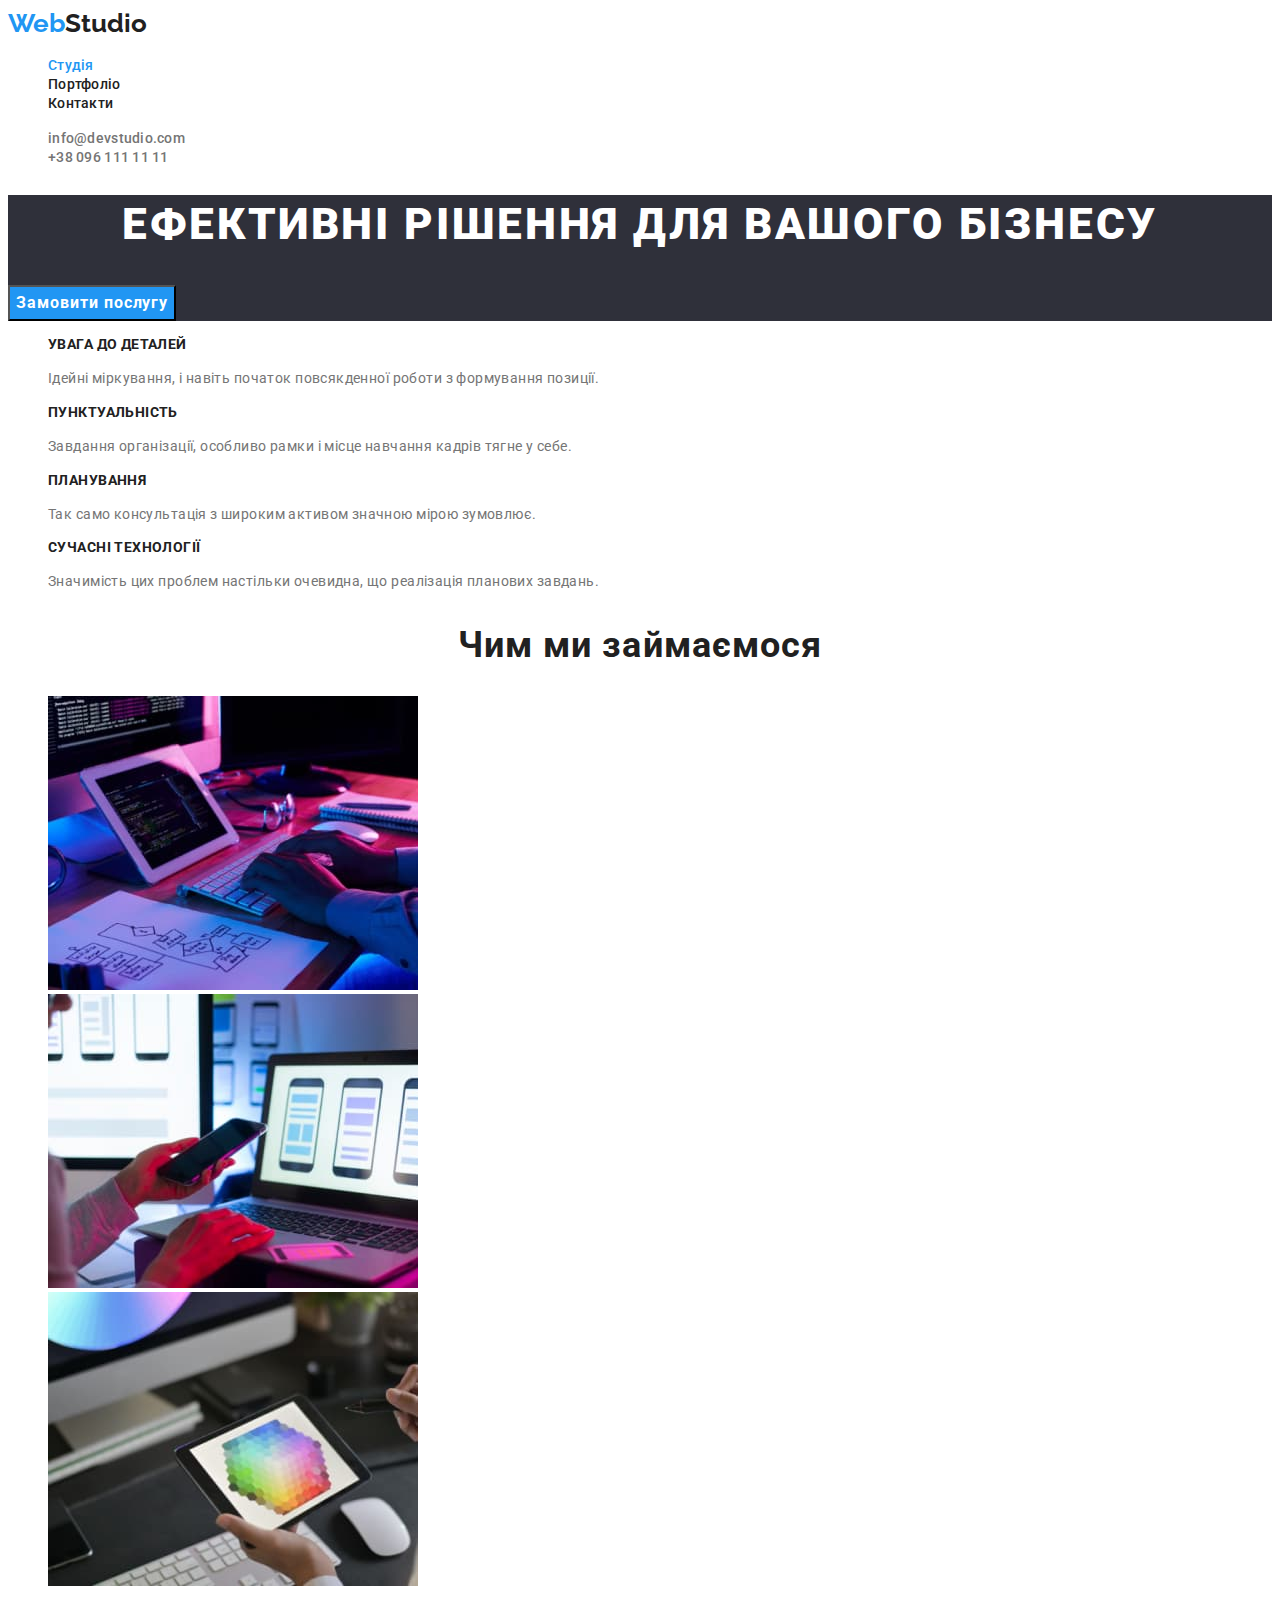
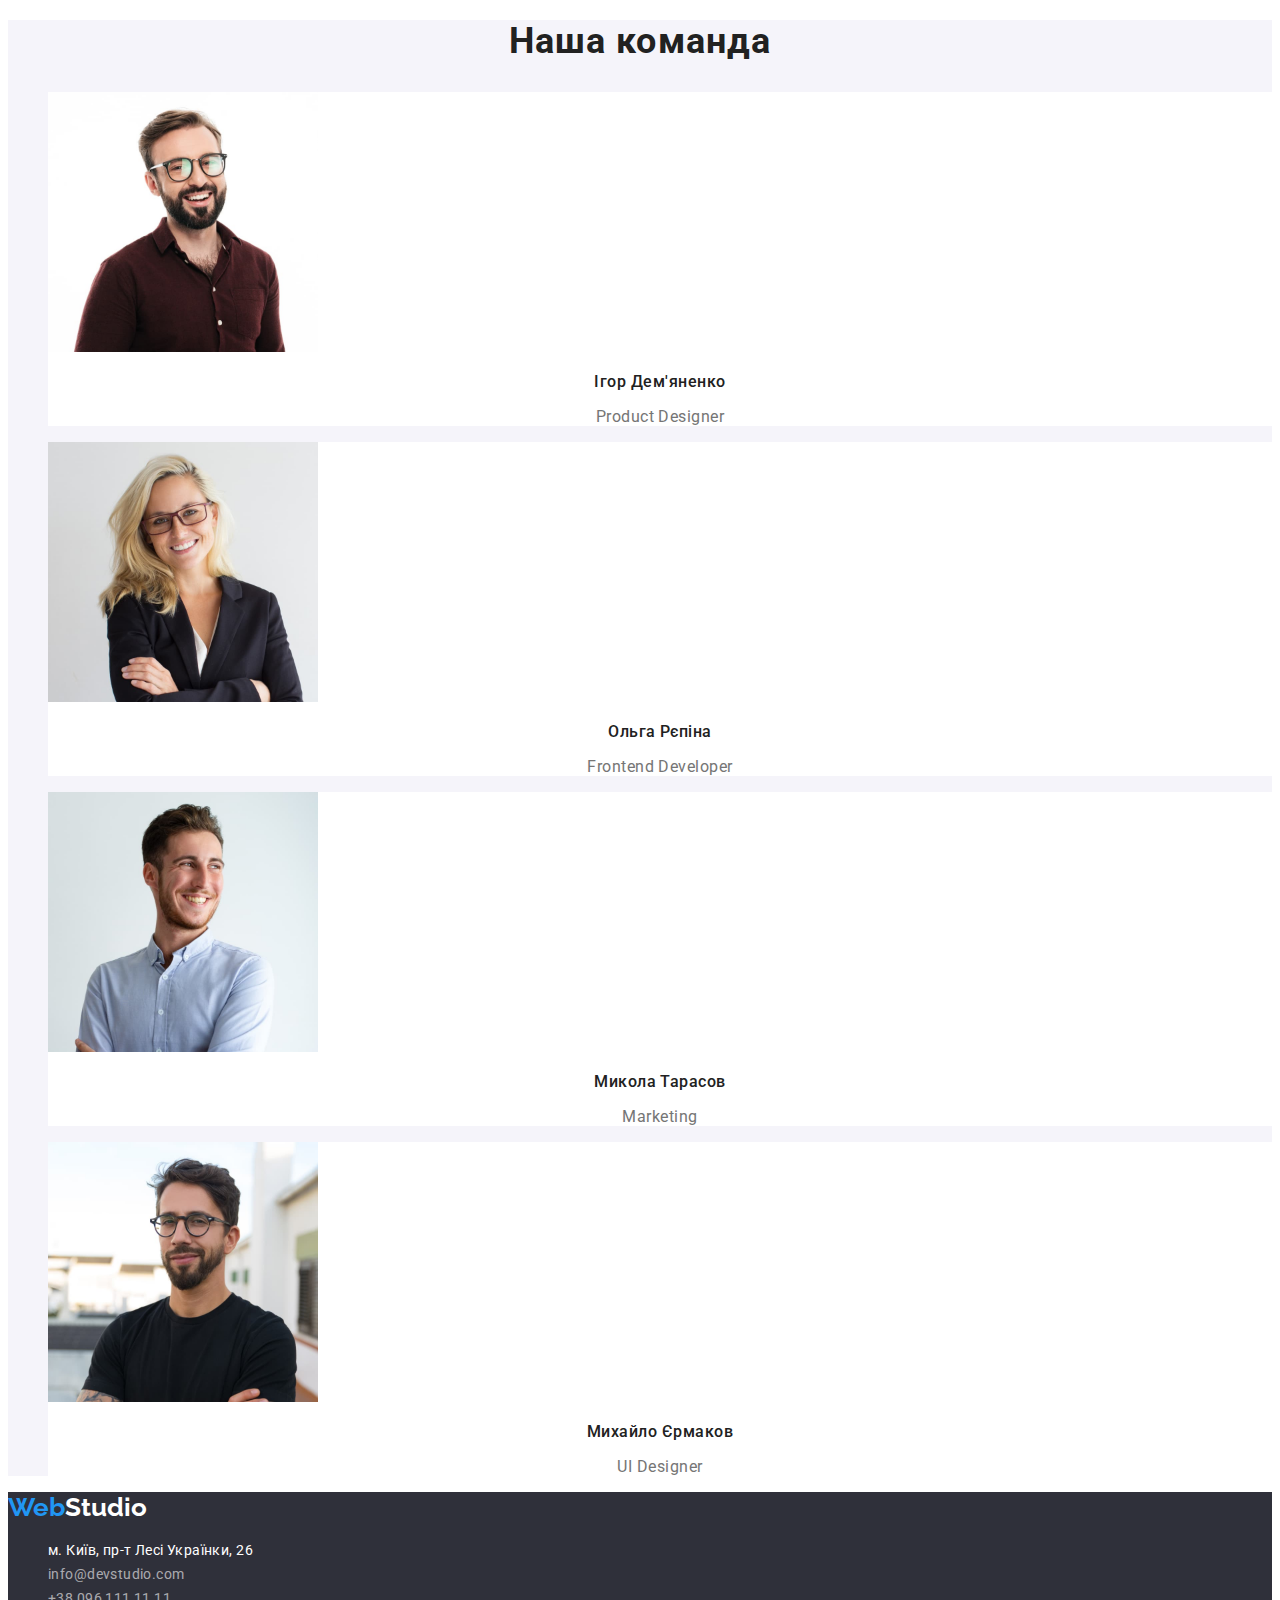
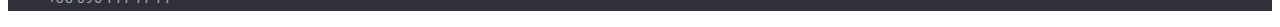
<file: index.html>
<!DOCTYPE html>
<html lang="uk">
  <head>
    <meta charset="utf-8" />
    <meta http-equiv="x-ua-compatible" content="ie=edge" />
    <meta name="viewport" content="width=device-width, initial-scale=1.0" />
    <title>WebStudio</title>
    <link rel="preconnect" href="https://fonts.googleapis.com" />
    <link rel="preconnect" href="https://fonts.gstatic.com" crossorigin />
    <link
      href="https://fonts.googleapis.com/css2?family=Raleway:wght@700&family=Roboto:wght@400;500;700;900&display=swap"
      rel="stylesheet"
    />
    <link rel="stylesheet" href="./css/styles.css" />
  </head>
  <body>
    <!-- Header -->
    <header class="header">
      <nav>
        <a href="./" class="logo link">
          <span class="particle">Web</span>Studio
        </a>

        <ul class="nav-pages list">
          <li><a href="./" class="link current">Студія</a></li>
          <li><a href="./portfolio.html" class="link">Портфоліо</a></li>
          <li><a href="#" class="link">Контакти</a></li>
        </ul>
      </nav>

      <ul class="nav-contacts list">
        <li>
          <a href="mailto:info@devstudio.com" class="link"
            >info@devstudio.com</a
          >
        </li>
        <li><a href="tel:+380961111111" class="link">+38 096 111 11 11</a></li>
      </ul>
    </header>

    <main>
      <!-- Hero -->
      <section class="hero">
        <h1 class="hero-title">Ефективні рішення для вашого бізнесу</h1>
        <button type="button" class="button primary">Замовити послугу</button>
      </section>

      <!-- Our benefits -->
      <section class="section benefits">
        <h2 class="section-title visually-hidden">Наші переваги</h2>
        <ul class="benefits list">
          <li>
            <h3 class="benefit-title">УВАГА ДО ДЕТАЛЕЙ</h3>
            <p class="benefit-description">
              Ідейні міркування, і навіть початок повсякденної роботи з
              формування позиції.
            </p>
          </li>
          <li>
            <h3 class="benefit-title">ПУНКТУАЛЬНІСТЬ</h3>
            <p class="benefit-description">
              Завдання організації, особливо рамки і місце навчання кадрів тягне
              у себе.
            </p>
          </li>
          <li>
            <h3 class="benefit-title">ПЛАНУВАННЯ</h3>
            <p class="benefit-description">
              Так само консультація з широким активом значною мірою зумовлює.
            </p>
          </li>
          <li>
            <h3 class="benefit-title">СУЧАСНІ ТЕХНОЛОГІЇ</h3>
            <p class="benefit-description">
              Значимість цих проблем настільки очевидна, що реалізація планових
              завдань.
            </p>
          </li>
        </ul>
      </section>

      <!-- Our product -->
      <section class="section product">
        <h2 class="section-title">Чим ми займаємося</h2>
        <ul class="list">
          <li>
            <img
              src="./images/studio/what_we_do_1.jpg"
              alt="Работа на компьютері"
              width="370"
            />
          </li>
          <li>
            <img
              src="./images/studio/what_we_do_2.jpg"
              alt="Работа на компьютері"
              width="370"
            />
          </li>
          <li>
            <img
              src="./images/studio/what_we_do_3.jpg"
              alt="Работа на компьютері"
              width="370"
            />
          </li>
        </ul>
      </section>

      <!-- Our team -->
      <section class="section team">
        <h2 class="section-title">Наша команда</h2>
        <ul class="list">
          <li class="team-item">
            <img
              src="./images/studio/employee1.jpg"
              alt="Перший працівник"
              width="270"
            />
            <h3 class="team-member title">Ігор Дем'яненко</h3>
            <p lang="en" class="team-member description">Product Designer</p>
          </li>
          <li class="team-item">
            <img
              src="./images/studio/employee2.jpg"
              alt="Другий працівник"
              width="270"
            />
            <h3 class="team-member title">Ольга Рєпіна</h3>
            <p lang="en" class="team-member description">Frontend Developer</p>
          </li>
          <li class="team-item">
            <img
              src="./images/studio/employee3.jpg"
              alt="Третій працівник"
              width="270"
            />
            <h3 class="team-member title">Микола Тарасов</h3>
            <p lang="en" class="team-member description">Marketing</p>
          </li>
          <li class="team-item">
            <img
              src="./images/studio/employee4.jpg"
              alt="Четвертий працівник"
              width="270"
            />
            <h3 class="team-member title">Михайло Єрмаков</h3>
            <p lang="en" class="team-member description">UI Designer</p>
          </li>
        </ul>
      </section>
    </main>

    <!-- Footer -->
    <footer class="footer">
      <a href="/" class="logo link">
        <span class="particle">Web</span>Studio
      </a>
      <address>
        <ul class="footer-address list">
          <li>
            <a href="https://goo.gl/maps/rB3SQ3F6U8PJNXKP9" class="address link"
              >м. Київ, пр-т Лесі Українки, 26</a
            >
          </li>
          <li>
            <a href="mailto:info@devstudio.com" class="email link"
              >info@devstudio.com</a
            >
          </li>
          <li>
            <a href="tel:+380961111111" class="phone link">+38 096 111 11 11</a>
          </li>
        </ul>
      </address>
    </footer>
  </body>
</html>
</file>
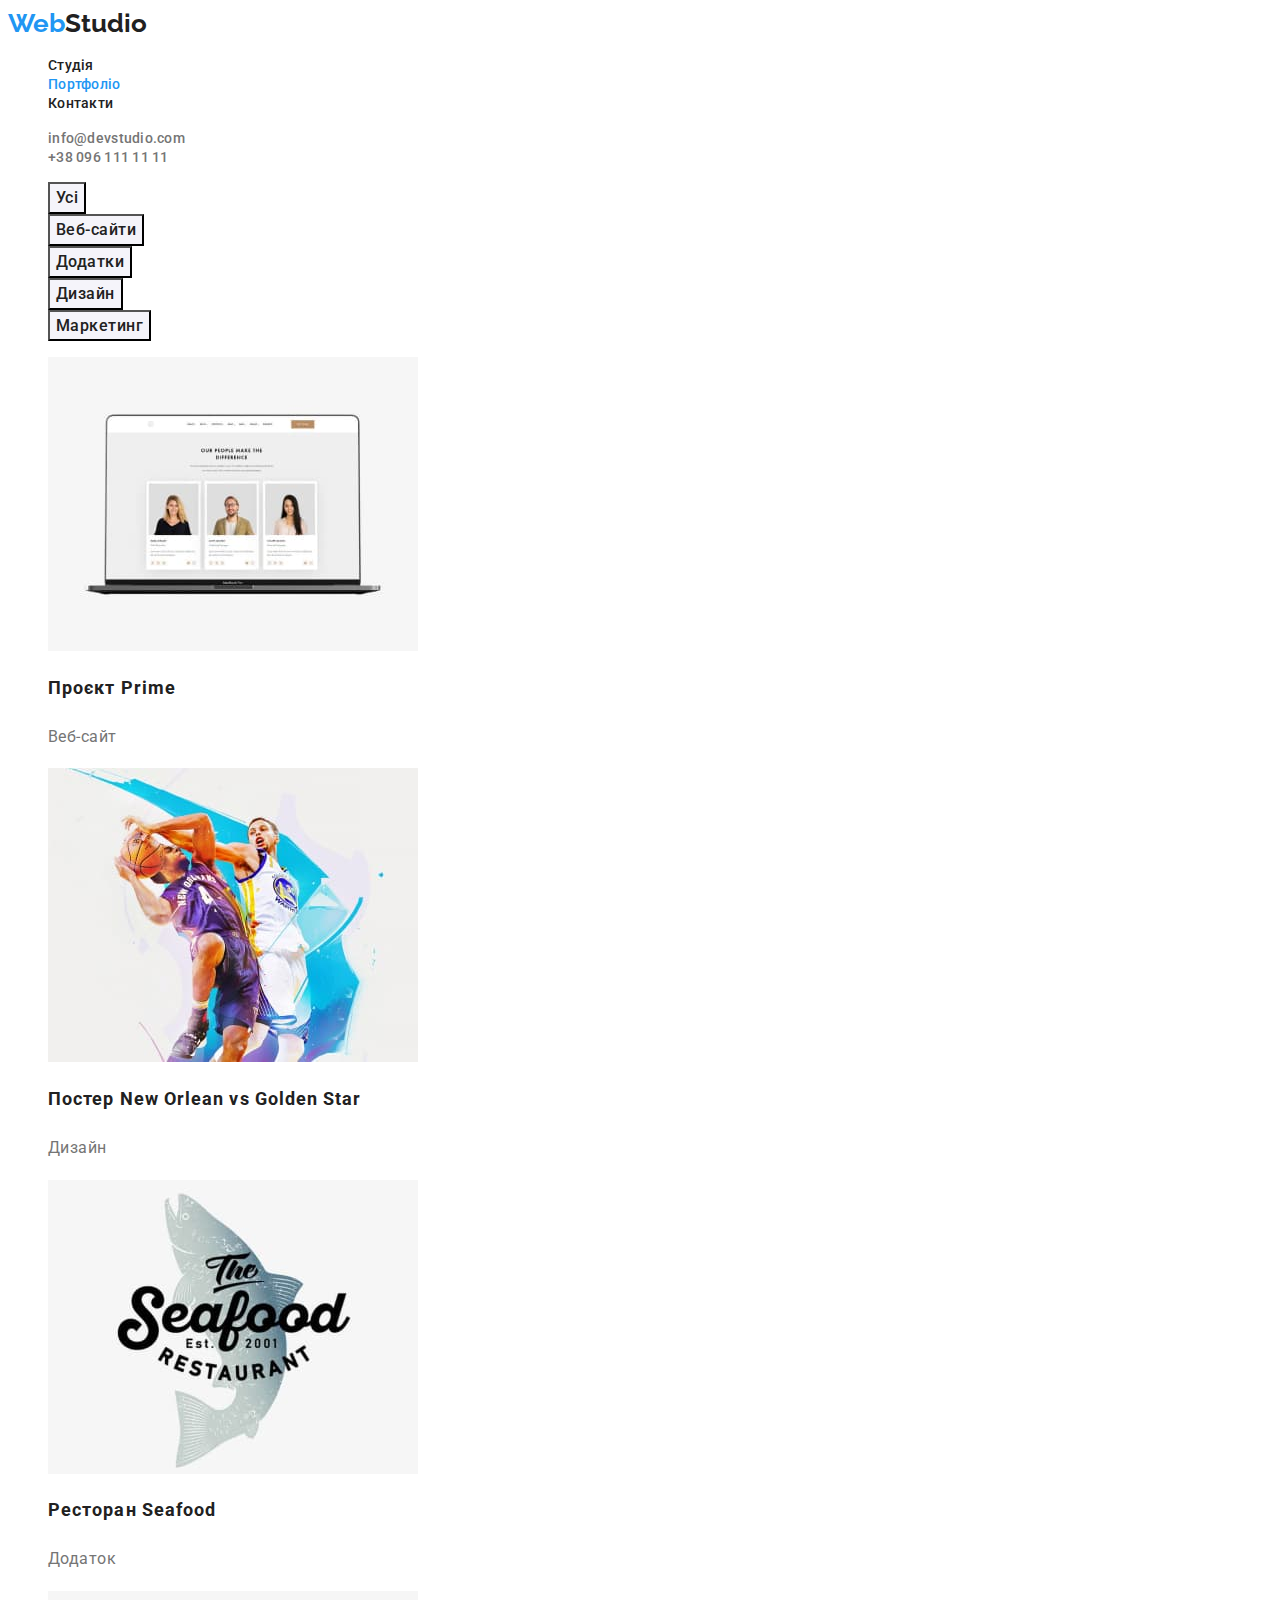
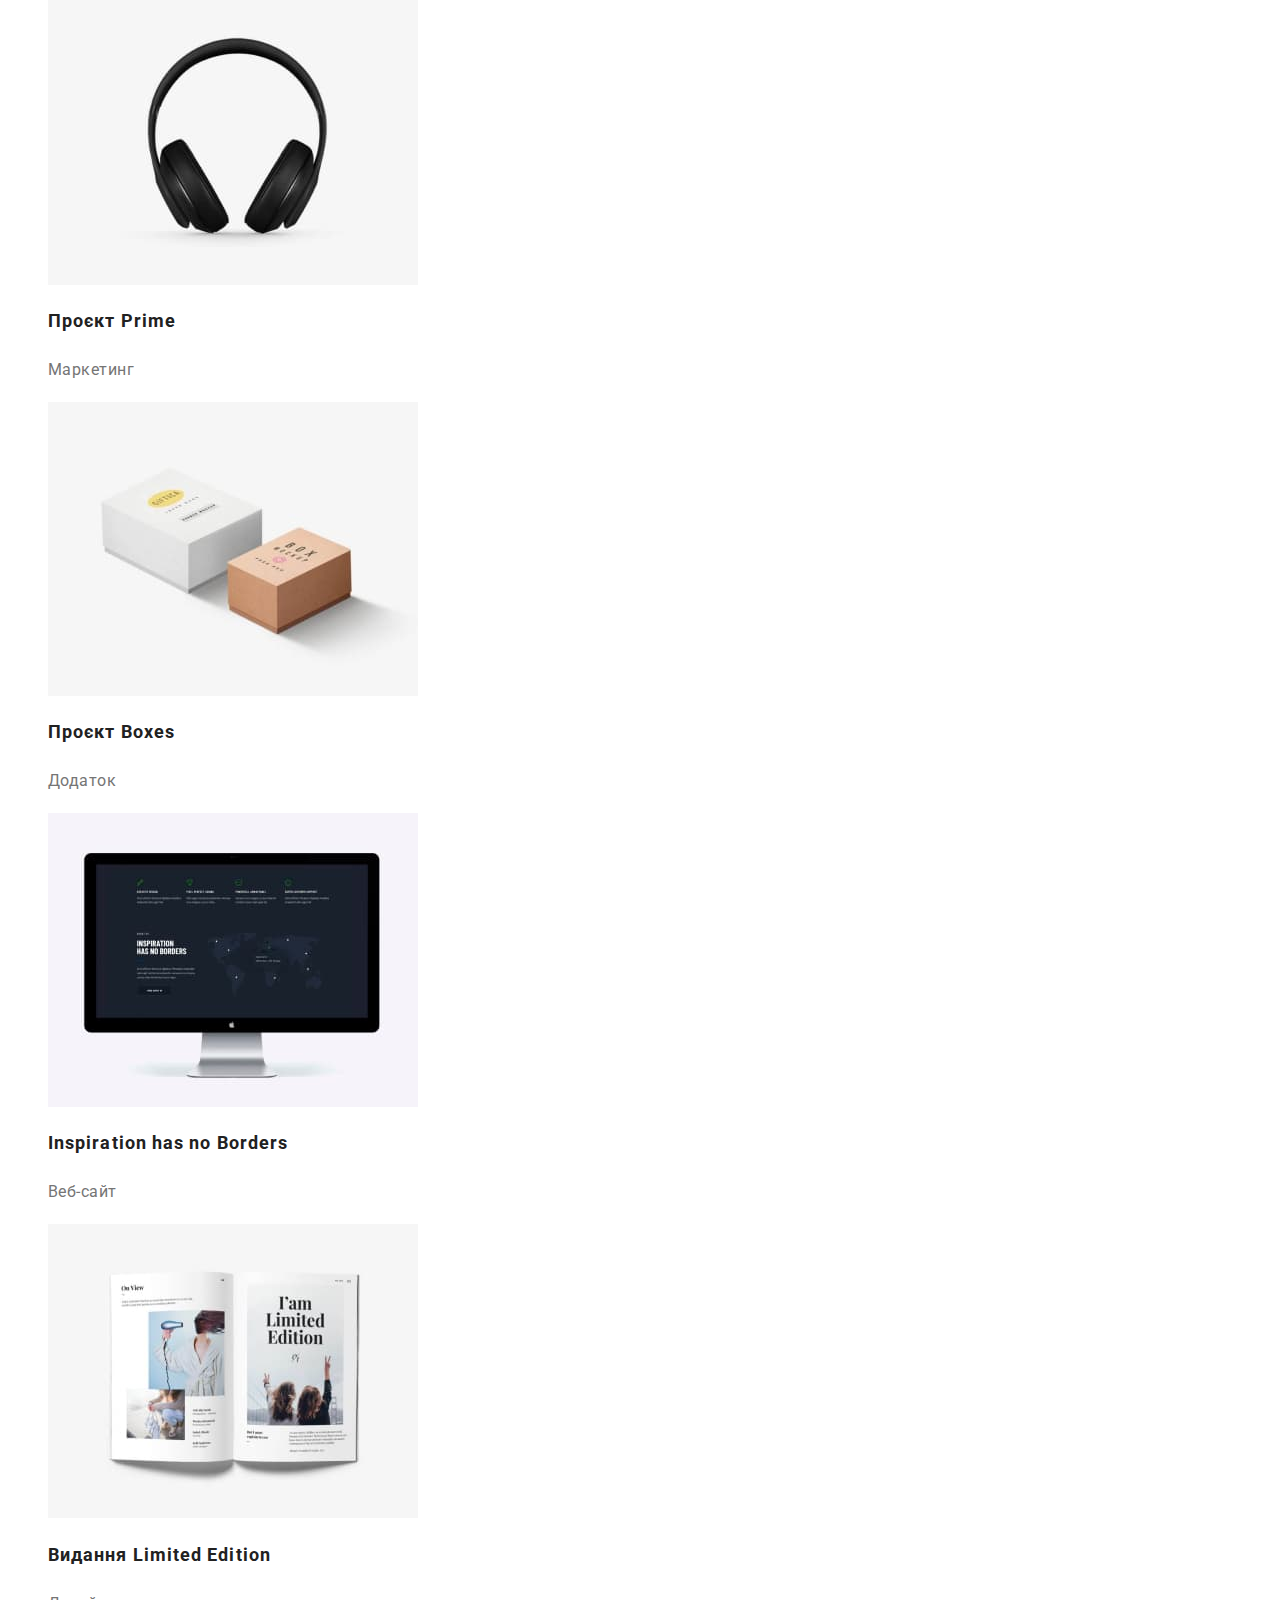
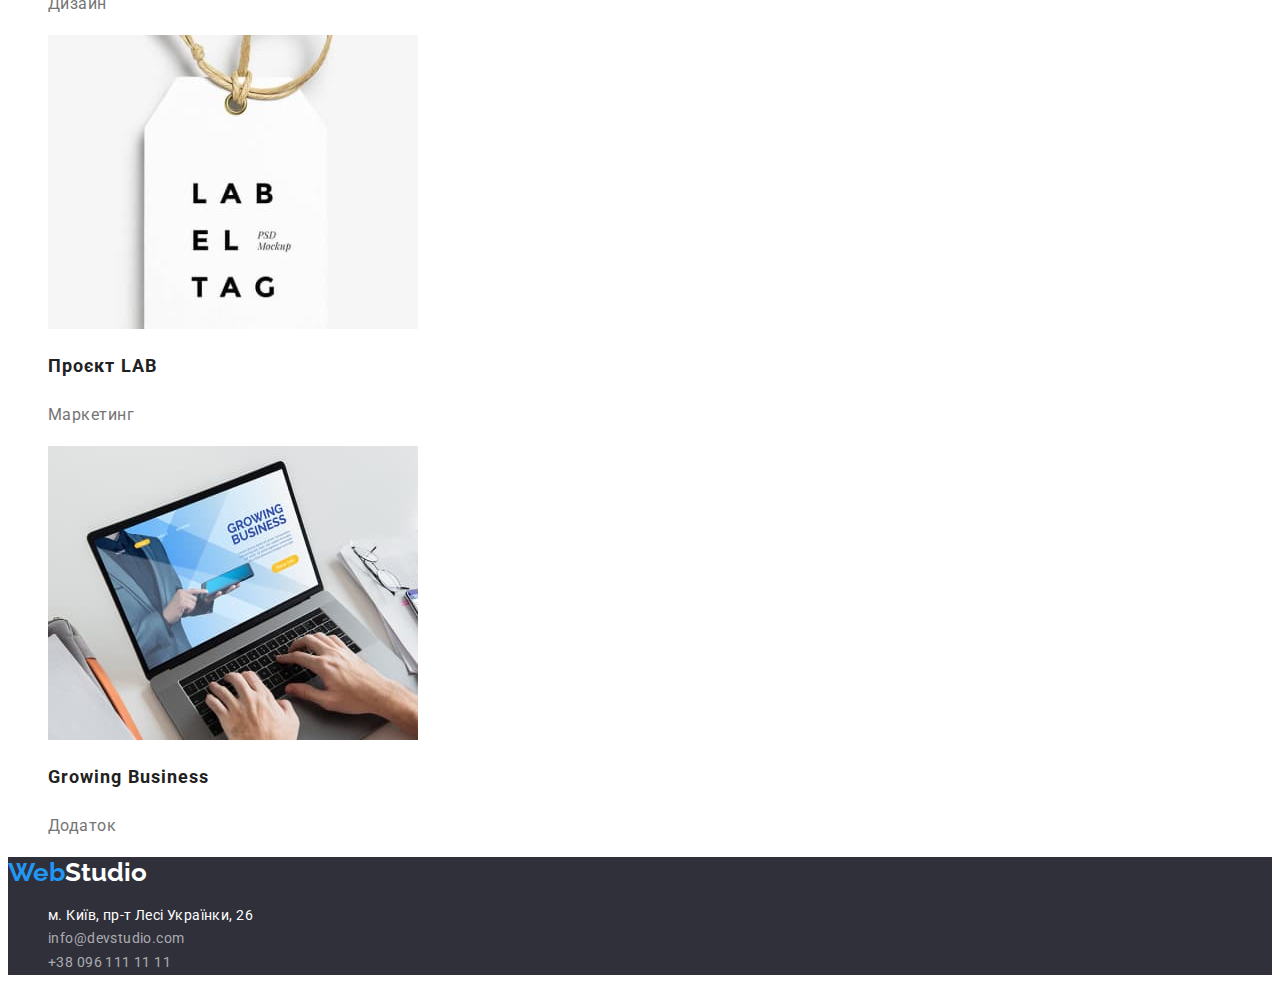
<file: portfolio.html>
<!DOCTYPE html>
<html lang="uk">
  <head>
    <meta charset="utf-8" />
    <meta http-equiv="x-ua-compatible" content="ie=edge" />
    <meta name="viewport" content="width=device-width, initial-scale=1.0" />
    <title>WebStudio</title>
    <link rel="preconnect" href="https://fonts.googleapis.com" />
    <link rel="preconnect" href="https://fonts.gstatic.com" crossorigin />
    <link
      href="https://fonts.googleapis.com/css2?family=Raleway:wght@700&family=Roboto:wght@400;500;700;900&display=swap"
      rel="stylesheet"
    />
    <link rel="stylesheet" href="./css/styles.css" />
  </head>
  <body>
    <!-- Header -->
    <header class="header">
      <nav>
        <a href="./" class="logo link">
          <span class="particle">Web</span>Studio
        </a>

        <ul class="nav-pages list">
          <li><a href="./" class="link">Студія</a></li>
          <li><a href="./portfolio.html" class="link current">Портфоліо</a></li>
          <li><a href="#" class="link">Контакти</a></li>
        </ul>
      </nav>

      <ul class="nav-contacts list">
        <li>
          <a href="mailto:info@devstudio.com" class="link"
            >info@devstudio.com</a
          >
        </li>
        <li><a href="tel:+380961111111" class="link">+38 096 111 11 11</a></li>
      </ul>
    </header>

    <!-- Main -->
    <main>
      <!-- Our projects -->
      <section class="section projects">
        <h1 class="section-title visually-hidden">Наші проєкти</h1>
        <ul class="filter list">
          <li><button type="button" class="button secondary">Усі</button></li>
          <li>
            <button type="button" class="button secondary">Веб-сайти</button>
          </li>
          <li>
            <button type="button" class="button secondary">Додатки</button>
          </li>
          <li>
            <button type="button" class="button secondary">Дизайн</button>
          </li>
          <li>
            <button type="button" class="button secondary">Маркетинг</button>
          </li>
        </ul>

        <ul class="projects list">
          <li class="project">
            <a href="#" class="link"
              ><img
                src="./images/portfolio/project_example1.jpg"
                alt="приклад проєкта"
                width="370"
                height="294"
              />
              <h2 class="project-title">Проєкт <span lang="en">Prime</span></h2>
              <p class="project-description">Веб-сайт</p></a
            >
          </li>
          <li class="project">
            <a href="#" class="link"
              ><img
                src="./images/portfolio/project_example2.jpg"
                alt="приклад проєкта"
                width="370"
                height="294"
              />
              <h2 class="project-title">
                Постер <span lang="en">New Orlean vs Golden Star</span>
              </h2>
              <p class="project-description">Дизайн</p></a
            >
          </li>
          <li class="project">
            <a href="#" class="link"
              ><img
                src="./images/portfolio/project_example3.jpg"
                alt="приклад проєкта"
                width="370"
                height="294"
              />
              <h2 class="project-title">
                Ресторан <span lang="en">Seafood</span>
              </h2>
              <p class="project-description">Додаток</p></a
            >
          </li>
          <li class="project">
            <a href="#" class="link"
              ><img
                src="./images/portfolio/project_example4.jpg"
                alt="приклад проєкта"
                width="370"
                height="294"
              />
              <h2 class="project-title">Проєкт <span lang="en">Prime</span></h2>
              <p class="project-description">Маркетинг</p></a
            >
          </li>
          <li class="project">
            <a href="#" class="link"
              ><img
                src="./images/portfolio/project_example5.jpg"
                alt="приклад проєкта"
                width="370"
                height="294"
              />
              <h2 class="project-title">Проєкт <span lang="en">Boxes</span></h2>
              <p class="project-description">Додаток</p></a
            >
          </li>
          <li class="project">
            <a href="#" class="link"
              ><img
                src="./images/portfolio/project_example6.jpg"
                alt="приклад проєкта"
                width="370"
                height="294"
              />
              <h2 class="project-title" lang="en">
                Inspiration has no Borders
              </h2>
              <p class="project-description">Веб-сайт</p></a
            >
          </li>
          <li class="project">
            <a href="#" class="link"
              ><img
                src="./images/portfolio/project_example7.jpg"
                alt="приклад проєкта"
                width="370"
                height="294"
              />
              <h2 class="project-title">
                Видання <span lang="en">Limited Edition</span>
              </h2>
              <p class="project-description">Дизайн</p></a
            >
          </li>
          <li class="project">
            <a href="#" class="link"
              ><img
                src="./images/portfolio/project_example8.jpg"
                alt="приклад проєкта"
                width="370"
                height="294"
              />
              <h2 class="project-title">Проєкт <span lang="en">LAB</span></h2>
              <p class="project-description">Маркетинг</p></a
            >
          </li>
          <li class="project">
            <a href="#" class="link">
              <img
                src="./images/portfolio/project_example9.jpg"
                alt="приклад проєкта"
                width="370"
                height="294"
              />
              <h2 class="project-title" lang="en">Growing Business</h2>
              <p class="project-description">Додаток</p></a
            >
          </li>
        </ul>
      </section>
    </main>

    <!-- Footer -->
    <footer class="footer">
      <a href="/" class="logo link">
        <span class="particle">Web</span>Studio
      </a>
      <address>
        <ul class="footer-address list">
          <li>
            <a href="https://goo.gl/maps/rB3SQ3F6U8PJNXKP9" class="address link"
              >м. Київ, пр-т Лесі Українки, 26</a
            >
          </li>
          <li>
            <a href="mailto:info@devstudio.com" class="email link"
              >info@devstudio.com</a
            >
          </li>
          <li>
            <a href="tel:+380961111111" class="phone link">+38 096 111 11 11</a>
          </li>
        </ul>
      </address>
    </footer>
  </body>
</html>
</file>
<file: css/styles.css>
/* Primary light color: #FFFFFF */
/* Secondary light color: #F5F4FA */
/* Hero&Footer background color: #2F303A */
/* Focus color: #2196F3; */
/* Primary dark color: #212121 */
/* Secondary dark color: #757575 */
/* Tretiary dark color: color: rgba(255, 255, 255, 0.6); */

/* Colors variables */
:root {
  --primary-light: #ffffff;
  --secondary-light: #f5f4fa;
  --hero-footer-background: #2f303a;
  --focus: #2196f3;
  --hero-focus: #188ce8;
  --primary-dark: #212121;
  --secondary-dark: #757575;
  --tretiary-dark: rgba(255, 255, 255, 0.6);
}

/* Common things */

body {
  background-color: var(--primary-light);
  color: var(--primary-dark);

  font-family: Roboto, sans-serif;
}

.visually-hidden {
  position: absolute;
  white-space: nowrap;
  width: 1px;
  height: 1px;
  overflow: hidden;
  border: 0;
  padding: 0;
  clip: rect(0 0 0 0);
  clip-path: inset(50%);
  margin: -1px;
}

.logo.link {
  font-family: Raleway, sans-serif;
  font-weight: 700;
  font-size: 26px;
  line-height: 1.19;
}

.logo .particle {
  color: var(--focus);
}

.link {
  text-decoration: none;
  color: inherit;
}

.list {
  list-style-type: none;
}

.list .link:hover,
.list .link:focus {
  color: var(--focus);
}

/* Button */

.button {
  background-color: var(--primary-light);
  color: var(--primary-dark);

  cursor: pointer;
  font-family: inherit;

  font-weight: 700;
  font-size: 16px;
  line-height: 1.88;

  align-items: center;
  text-align: center;
  letter-spacing: 0.06em;
}

.button.primary {
  background-color: var(--focus);
  color: var(--primary-light);
}

.button.primary:hover,
.button.primary:focus {
  background-color: var(--hero-focus);
  color: var(--primary-light);
}

.button.secondary {
  background-color: var(--secondary-light);
  color: var(--primary-dark);
}

.button.secondary:hover,
.button.secondary:focus {
  background-color: var(--focus);
  color: var(--primary-light);
}

/* Header */

.nav-contacts {
  color: var(--secondary-dark);
}

.nav-pages .current {
  color: var(--focus);
}

.nav-pages .link,
.nav-contacts .link {
  font-weight: 500;
  font-size: 14px;
  line-height: 1.14;
  letter-spacing: 0.02em;
}

/* Main Studio */

/* Hero */
.hero {
  background-color: var(--hero-footer-background);
}

.hero-title {
  color: var(--primary-light);

  font-weight: 900;
  font-size: 44px;
  line-height: 1.36;

  text-align: center;
  letter-spacing: 0.06em;
  text-transform: uppercase;
}

/* Sections */

.section-title {
  font-weight: 700;
  font-size: 36px;
  line-height: 1.17;

  text-align: center;
  letter-spacing: 0.03em;
}

/* Out benefits */

.benefit-title {
  font-weight: 700;
  font-size: 14px;
  line-height: 1.14;

  letter-spacing: 0.03em;
  text-transform: uppercase;
}

.benefit-description {
  color: var(--secondary-dark);

  font-size: 14px;
  line-height: 1.71;

  letter-spacing: 0.03em;
}

/* Out Team */

.section.team {
  background-color: var(--secondary-light);
}

.team-item {
  background-color: var(--primary-light);
}

.team-member.title {
  color: var(--primary-dark);
  
  font-weight: 500;
  font-size: 16px;
  line-height: 1.19;

  text-align: center;
  letter-spacing: 0.03em;
}

.team-member.description {
  color: var(--secondary-dark);

  font-size: 16px;
  line-height: 1.19;

  text-align: center;
  letter-spacing: 0.03em;
}

/* Main Portfolio */

.project-description {
  color: var(--secondary-dark);
}

.filter .button {
  font-weight: 500;
  font-size: 16px;
  line-height: 1.62;

  text-align: center;
  letter-spacing: 0.03em;
}

.project-title {
  font-weight: 700;
  font-size: 18px;
  line-height: 2;

  letter-spacing: 0.06em;
}

.project-description {
  font-size: 16px;
  line-height: 1.88;

  letter-spacing: 0.03em;
}

/* Вот тут костыль перезаписывает ".list .link:hover" */
.project .link:hover,
.project .link:focus {
  color: var(--primary-dark);
}

/* Footer */

.footer {
  background-color: var(--hero-footer-background);
}

.footer .logo,
.footer .address {
  color: var(--primary-light);
}

.footer .email,
.footer .phone {
  color: var(--tretiary-dark);
}

.footer-address .link {
  font-style: normal;
  font-size: 14px;
  line-height: 1.71;

  letter-spacing: 0.03em;
}
</file>
